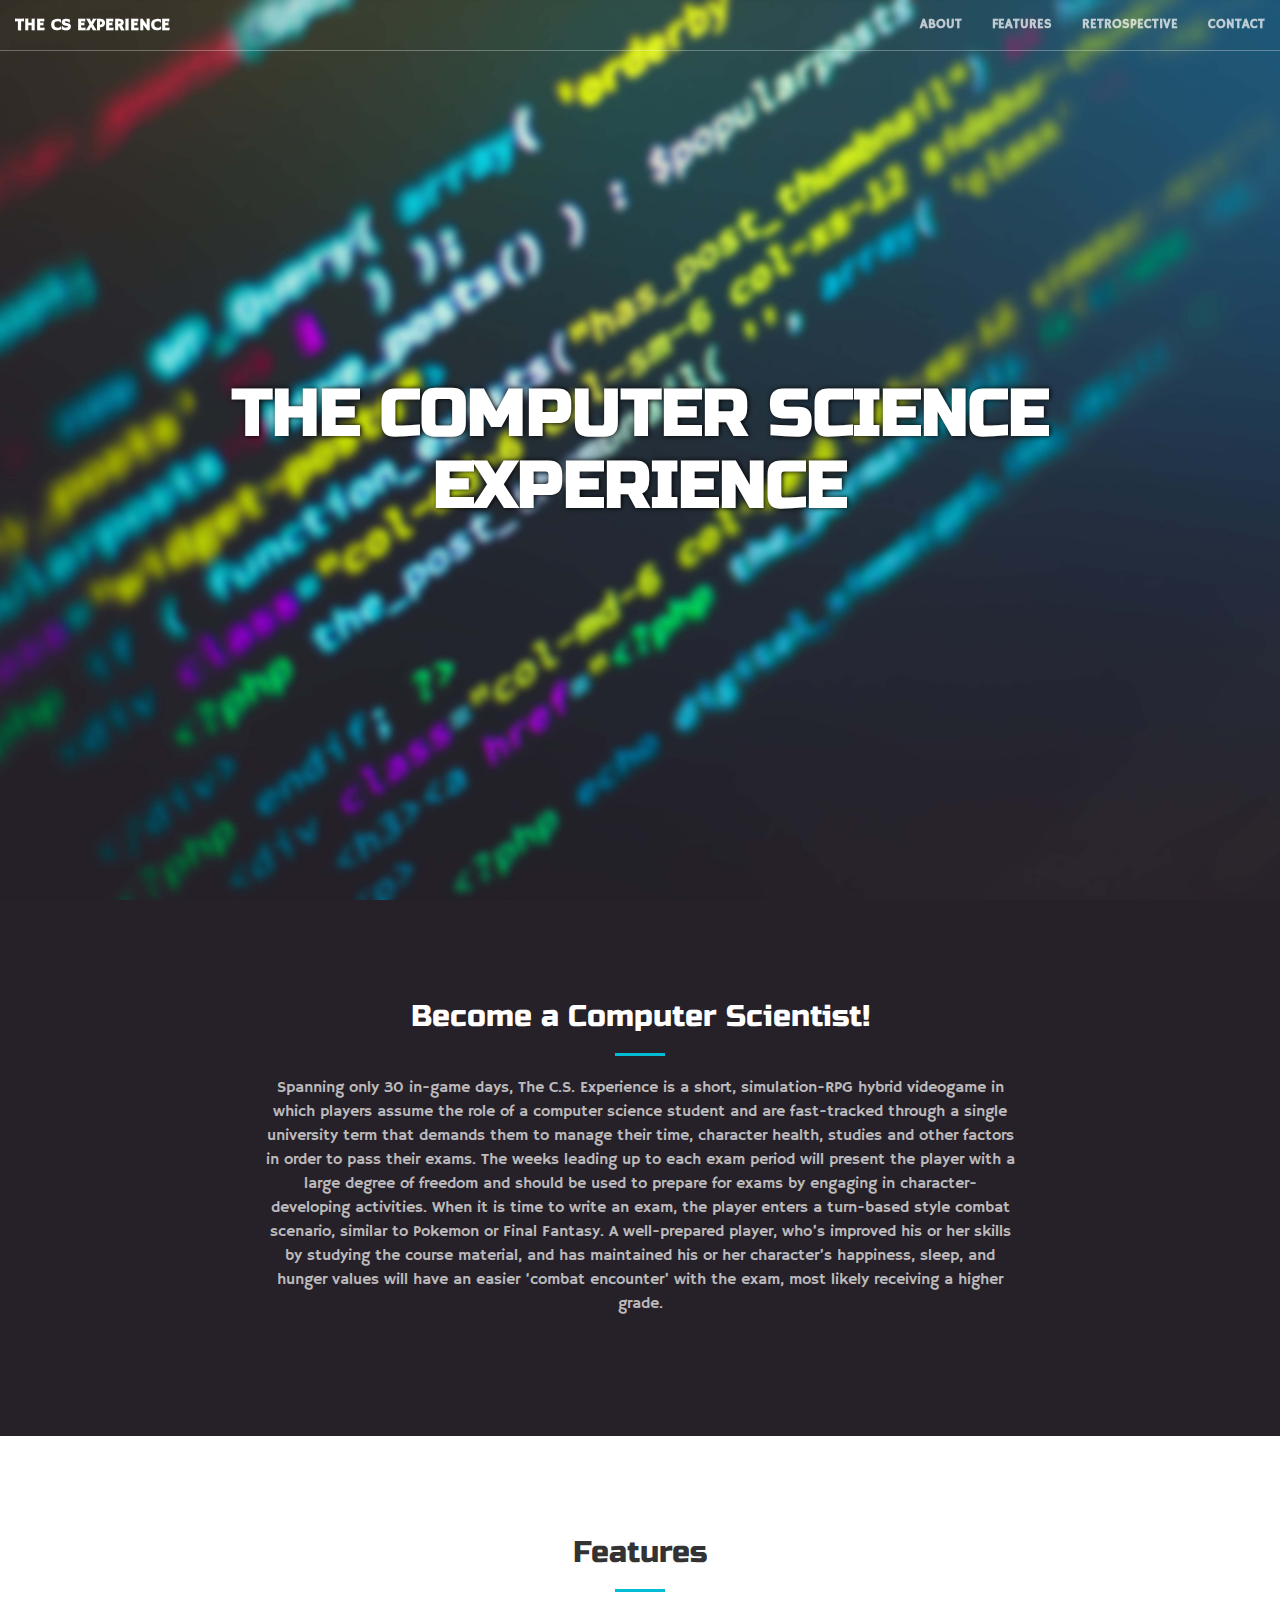
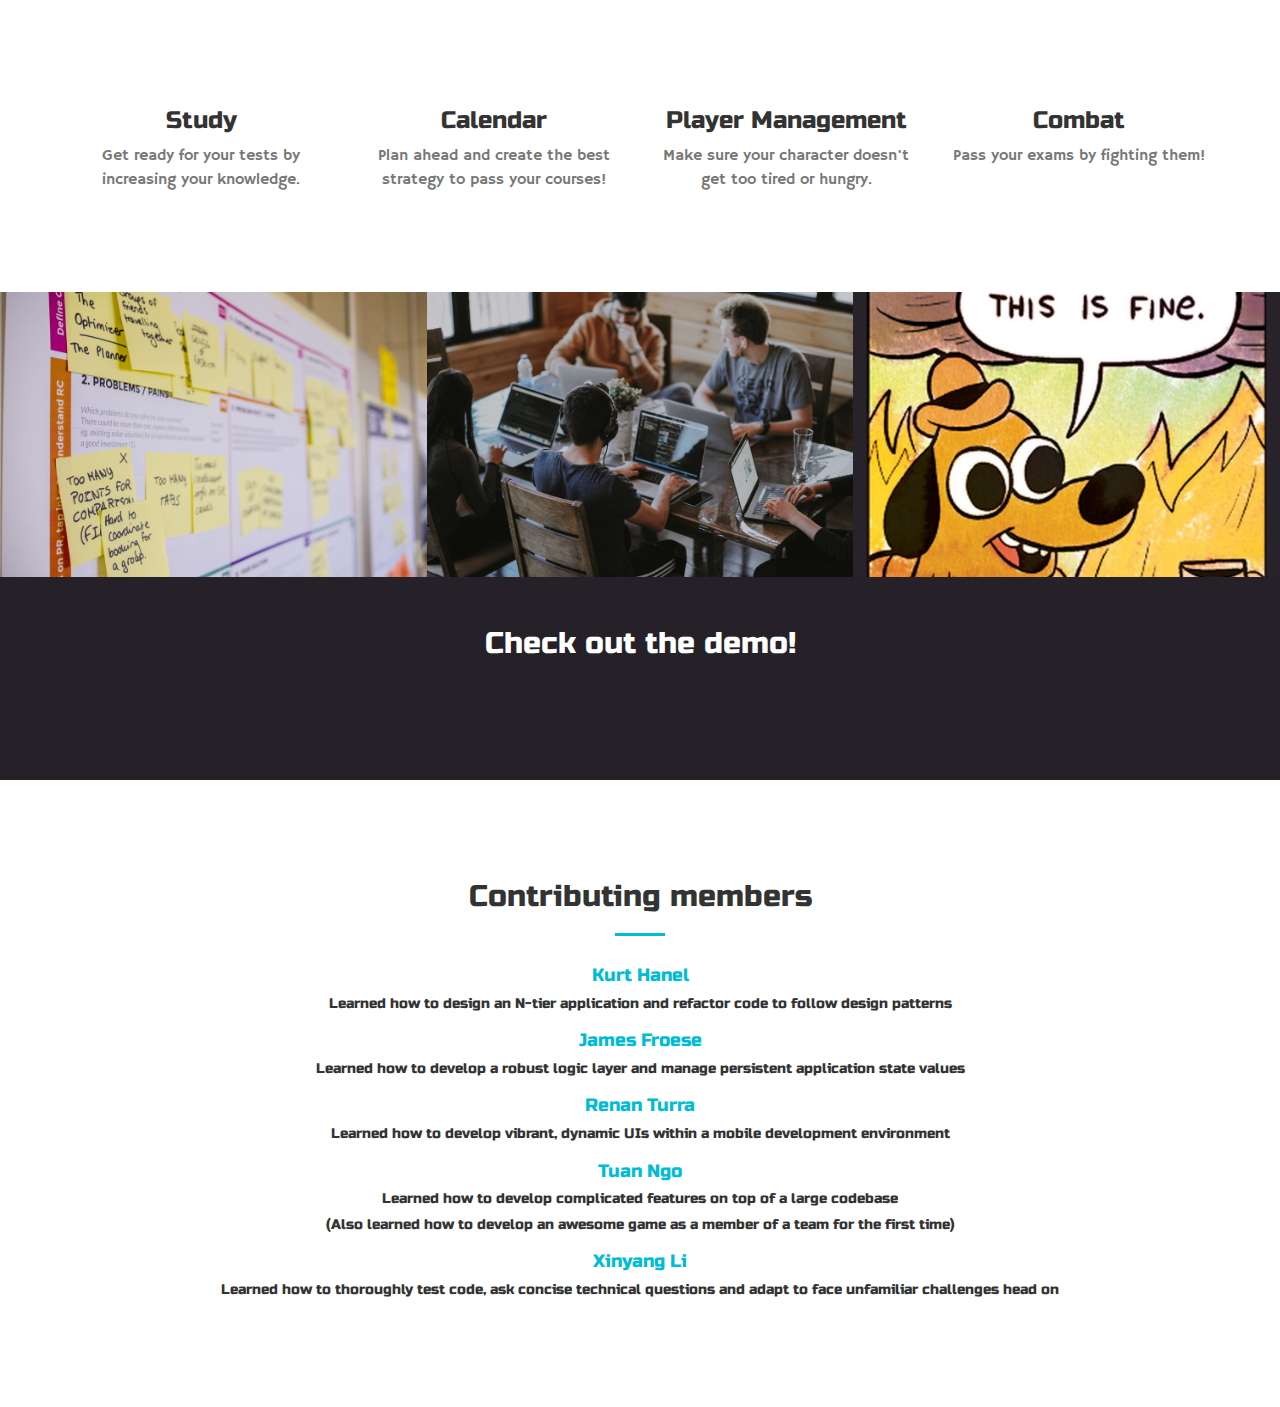
<file: website/index.html>
<!DOCTYPE html>
<html lang="en-us">
    <head>
        <meta charset="utf-8">
<meta http-equiv="X-UA-Compatible" content="IE=edge">
<meta name="viewport" content="width=device-width, initial-scale=1">
<meta name="author" content="Your name">
<meta name="description" content="Your description">
<meta name="generator" content="Hugo 0.55.6" />
<title>The CS Experience</title>

<!-- Favicon -->
<link rel="shortcut icon" href="favicon.ico">
<!-- Bootstrap Core CSS -->
<link rel="stylesheet" href="css/bootstrap.min.css" type="text/css">
<!-- Custom Fonts -->
<link href='//fonts.googleapis.com/css?family=Open+Sans:300italic,400italic,600italic,700italic,800italic,400,300,600,700,800' rel='stylesheet' type='text/css'>
<link href='//fonts.googleapis.com/css?family=Merriweather:400,300,300italic,400italic,700,700italic,900,900italic' rel='stylesheet' type='text/css'>
<link rel="stylesheet" href="font-awesome/css/font-awesome.min.css" type="text/css">
<!-- Plugin CSS -->
<link rel="stylesheet" href="css/animate.min.css" type="text/css">
<!-- Custom CSS -->
<link rel="stylesheet" href="css/creative.css" type="text/css">
<link rel="stylesheet" href="css/modals.css" type="text/css">

<!-- HTML5 Shim and Respond.js IE8 support of HTML5 elements and media queries -->
<!-- WARNING: Respond.js doesn't work if you view the page via file:// -->
<!--[if lt IE 9]>
        <script src="https://oss.maxcdn.com/libs/html5shiv/3.7.0/html5shiv.js"></script>
        <script src="https://oss.maxcdn.com/libs/respond.js/1.4.2/respond.min.js"></script>
<![endif]-->

    </head>
    <body id="page-top">
        
            <!-- NAVIGATION -->
<nav id="mainNav" class="navbar navbar-default navbar-fixed-top">
    <div class="container-fluid">
        <!-- Brand and toggle get grouped for better mobile display -->
        <div class="navbar-header">
            <button type="button" class="navbar-toggle collapsed" data-toggle="collapse" data-target="#bs-example-navbar-collapse-1">
                <span class="sr-only">Toggle navigation</span>
                <span class="icon-bar"></span>
                <span class="icon-bar"></span>
                <span class="icon-bar"></span>
            </button>
            
                <a class="navbar-brand page-scroll" href="#page-top">The CS Experience</a>
            
        </div>
        <!-- Collect the nav links, forms, and other content for toggling -->
        <div class="collapse navbar-collapse" id="bs-example-navbar-collapse-1">
            <ul class="nav navbar-nav navbar-right">
                
                    <li>
                        <a class="page-scroll" href="#about">About</a>
                    </li>
                
                
                    <li>
                        <a class="page-scroll" href="#services">Features</a>
                    </li>
                
                
                    <li>
                        <a class="page-scroll" href="#portfolio">Retrospective</a>
                    </li>
                
                
                
                    <li>
                        <a class="page-scroll" href="#contact">Contact</a>
                    </li>
                
            </ul>
        </div>
        <!-- /.navbar-collapse -->
    </div>
    <!-- /.container-fluid -->
</nav>

        

        
            <!-- HEADER -->
<header>
    <div class="header-content">
        <div class="header-content-inner">
            
                <h1>The Computer Science Experience</h1>
            
            
            
            
        </div>
    </div>
</header>

        

        
            <!-- ABOUT -->
<section class="bg-primary" id="about">
    <div class="container">
        <div class="row">
            <div class="col-lg-8 col-lg-offset-2 text-center">
                
                    <h2 class="section-heading">Become a Computer Scientist!</h2>
                
                
                    <hr class="light">
                
                
                    <p class="text-faded">Spanning only 30 in-game days, The C.S. Experience is a short, simulation-RPG hybrid videogame in which players assume the role of a computer science student and are fast-tracked through a single university term that demands them to manage their time, character health, studies and other factors in order to pass their exams. The weeks leading up to each exam period will present the player with a large degree of freedom and should be used to prepare for exams by engaging in character-developing activities. When it is time to write an exam, the player enters a turn-based style combat scenario, similar to Pokemon or Final Fantasy. A well-prepared player, who&rsquo;s improved his or her skills by studying the course material, and has maintained his or her character&rsquo;s happiness, sleep, and hunger values will have an easier &lsquo;combat encounter&rsquo; with the exam, most likely receiving a higher grade.</p>
                
                
            </div>
        </div>
    </div>
</section>

        

        
            <!-- SERVICES -->
<section id="services">
    
        <div class="container">
            <div class="row">
                <div class="col-lg-12 text-center">
                    <h2 class="section-heading">Features</h2>
                    <hr class="primary">
                </div>
            </div>
        </div>
    
    <div class="container">
        <div class="row">
            
            <div class="col-lg-3 col-md-6 text-center">
                <div class="service-box">
                    <i class="fa fa-4x fa-book wow bounceIn text-primary"></i>
                    <h3>Study</h3>
                    
                        <p class="text-muted">Get ready for your tests by increasing your knowledge.</p>
                    
                </div>
            </div>
            
            <div class="col-lg-3 col-md-6 text-center">
                <div class="service-box">
                    <i class="fa fa-4x fa-calendar wow bounceIn text-primary"></i>
                    <h3>Calendar</h3>
                    
                        <p class="text-muted">Plan ahead and create the best strategy to pass your courses!</p>
                    
                </div>
            </div>
            
            <div class="col-lg-3 col-md-6 text-center">
                <div class="service-box">
                    <i class="fa fa-4x fa-tasks wow bounceIn text-primary"></i>
                    <h3>Player Management</h3>
                    
                        <p class="text-muted">Make sure your character doesn't get too tired or hungry.</p>
                    
                </div>
            </div>
            
            <div class="col-lg-3 col-md-6 text-center">
                <div class="service-box">
                    <i class="fa fa-4x fa-graduation-cap wow bounceIn text-primary"></i>
                    <h3>Combat</h3>
                    
                        <p class="text-muted">Pass your exams by fighting them!</p>
                    
                </div>
            </div>
            
        </div>
    </div>
</section>

        

        
            <section class="no-padding" id="portfolio">
    <div class="container-fluid">
        <div class="row no-gutter">
            
                <div class="col-lg-4 col-sm-6">
                    <a href="#portfolioModal1" class="portfolio-box portfolio-link" data-toggle="modal">
                        <img src="img/portfolio/1.jpg" class="img-responsive" alt="">
                        
                            <div class="portfolio-box-caption">
                                <div class="portfolio-box-caption-content">
                                    
                                        <div class="project-category text-faded">
                                            Retrospective
                                        </div>
                                    
                                    
                                        <div class="project-name">
                                            How did the project change from the initial vision and stories? Did it work out as predicted?
                                        </div>
                                    
                                </div>
                            </div>
                        
                    </a>
                </div>
            
                <div class="col-lg-4 col-sm-6">
                    <a href="#portfolioModal2" class="portfolio-box portfolio-link" data-toggle="modal">
                        <img src="img/portfolio/2.jpg" class="img-responsive" alt="">
                        
                            <div class="portfolio-box-caption">
                                <div class="portfolio-box-caption-content">
                                    
                                        <div class="project-category text-faded">
                                            Retrospective
                                        </div>
                                    
                                    
                                        <div class="project-name">
                                            What did you learn about team or large project development? What will you start doing, keep doing, or stop doing next time?
                                        </div>
                                    
                                </div>
                            </div>
                        
                    </a>
                </div>
            
                <div class="col-lg-4 col-sm-6">
                    <a href="#portfolioModal3" class="portfolio-box portfolio-link" data-toggle="modal">
                        <img src="img/portfolio/3.jpg" class="img-responsive" alt="">
                        
                            <div class="portfolio-box-caption">
                                <div class="portfolio-box-caption-content">
                                    
                                        <div class="project-category text-faded">
                                            Retrospective
                                        </div>
                                    
                                    
                                        <div class="project-name">
                                            Can you draw any conclusions from what you&#39;ve done?
                                        </div>
                                    
                                </div>
                            </div>
                        
                    </a>
                </div>
            
        </div>
    </div>
</section>

        

        

        
            <!-- ASIDE -->
<aside class="bg-dark">
    <div class="container text-center">
        <div class="call-to-action">
            <h2>Check out the demo!</h2>
            
                <a href="video.html" class="btn btn-default btn-xl wow tada">Watch</a>
            
        </div>
    </div>
</aside>

        

        
            <!-- CONTACT -->
<section id="contact">
    <div class="container">
        <div class="row">
            <div class="col-lg-8 col-lg-offset-2 text-center">
                
                    <h2 class="section-heading">Contributing members</h2>
                
                
                    <hr class="primary">
                
                
                    <p></p>
                
            </div>
            
            
        </div>
    </div>
        <div class="container">
            <div class="row text-center">
                <h4><a href="https://www.linkedin.com/in/kurt-hanel/" target="_blank">Kurt Hanel</a></h4>
                <h5>Learned how to design an N-tier application and refactor code to follow design patterns</h5>
            </div>

            <div class="row text-center">
                <h4><a href="https://www.linkedin.com/in/james-froese/" target="_blank">James Froese</a></h4>
                <h5>Learned how to develop a robust logic layer and manage persistent application state values</h5>
            </div>

            <div class="row text-center">
                <h4><a href="https://www.linkedin.com/in/renanturra/" target="_blank">Renan Turra</a></h4>
                <h5>Learned how to develop vibrant, dynamic UIs within a mobile development environment</h5>
            </div>

            <div class="row text-center text-center">
                <h4><a href="https://www.linkedin.com/in/anh-tuan-ngo-b18721170/" target="_blank">Tuan Ngo</a></h4>
                <h5>Learned how to develop complicated features on top of a large codebase </h5>
                <h5>(Also learned how to develop an awesome game as a member of a team for the first time)</h5>
            </div>

            <div class="row text-center">
                <h4><a href="https://www.linkedin.com/in/xinyang-li-44b2bb182/" target="_blank">Xinyang Li</a></h4>
                <h5>Learned how to thoroughly test code, ask concise technical questions and adapt to face unfamiliar challenges head on</h5>
            </div>

    </div>
</section>

        

        
            <!-- Portfolio Modals -->

<div class="portfolio-modal modal fade" id="portfolioModal1" tabindex="-1" role="dialog" aria-hidden="true">
    <div class="modal-content">
        <div class="close-modal" data-dismiss="modal">
            <div class="lr">
                <div class="rl">
                </div>
            </div>
        </div>
        <div class="container">
            <div class="row">
                <div class="col-lg-8 col-lg-offset-2">
                    <div class="modal-body">
                        
                            <h2>How did the project change from the initial vision and stories? Did it work out as predicted?</h2>
                        
                        
                            <hr class="star-primary">
                        
                        <img src="img/portfolio/1.jpg" class="img-responsive img-centered" alt="">
                        
                            <p>
                                For the most part, the C.S. Experience turned out as we hoped. All of the essential (i.e. high priority) features that were planned made it into the current version of the game. However, not everything was implemented as originally envisioned. Other, less essential features, such as music, an end-game summary, and player customization were pushed to a nebulous "future" release.

                                <br/><br/>

                                The slice-of-life aspect of the game worked out perfectly. Players can choose from a variety of activities including working part time jobs to earn money, studying specific courses to prepare for their exams, and diverse set of methods for maintaining player energy, hunger, and happiness.

                                <br/><br/>

                                The game's save and load features helps support the bite-sized play sessions that are the norm amongst mobile games.

                                <br/><br/>

                                Of all the features, combat may have been the hardest to implement. It is also the one that changed the most. Originally, we planned to incorporate a turn-based combat system where each exam fought back and had its own distinct set of behaviours and abilities. The player would also have his/her own abilities that they would have learned through studying. However, developing all of these aspects of combat alongside the slice of life features proved to be too ambitious. 
                                
                                <br/><br/>

                                Our first iteration was a mix of combat and slice-of-life. We ended up delaying combat to a future release to focus on implementing the slice of life features. After getting a better handle on android studio, we added combat. Currently, combat does not follow a strict turn-based style as exams don't fight back. However, the combat menu retains the spirit of turn-based games visually. In place of a turn-based style, we opted to include a "remaining time" bar to combat, weighing more heavily into the simulation aspect of the game. Combat skills made the final cut as well. As the player studies in the slice-of-life portion of the game, they earn skills which they can use to get higher grades.

                                <br/><br/>

                                The game is playable from start to finish. Try it out for yourself!

                            </p>
                        
                        
                            <button type="button" class="btn btn-default" data-dismiss="modal"><i class="fa fa-times"></i>Close</button>
                        
                    </div>
                </div>
            </div>
        </div>
    </div>
</div>

<div class="portfolio-modal modal fade" id="portfolioModal2" tabindex="-1" role="dialog" aria-hidden="true">
    <div class="modal-content">
        <div class="close-modal" data-dismiss="modal">
            <div class="lr">
                <div class="rl">
                </div>
            </div>
        </div>
        <div class="container">
            <div class="row">
                <div class="col-lg-8 col-lg-offset-2">
                    <div class="modal-body">
                        
                            <h2>What did you learn about team or large project development? What will you start doing, keep doing, or stop doing next time?</h2>
                        
                        
                            <hr class="star-primary">
                        
                        <img src="img/portfolio/2.jpg" class="img-responsive img-centered" alt="">
                        
                            <p>
                                We learned that the key to team development is constant communication and knowing our team's limits. 

                                <br/><br/>

                                Throughout each iteration we made heavy use of communication tools such as Slack, with new communication channels for each iteration and other topics, ensuring discussions remained organized. We used this as a space to pitch ideas, discuss problems and work together remotely.

                                Additionally, whenever a new feature or fix was to be added to a branch that more than one person was working on, we opened a merge request in Gitlab so that everyone could review the changes together.

                                <br/><br/>

                                As the iterations progressed, we learned how much was the right amount of work for us to reasonably accomplish. After a bit of work, we would reassess the state of our iteration and decide if we needed to adjust our outcomes, sometimes making the call to delay other features to prioritize others. This sort of adaptability and constant reflection is something that we would like to continue to practice in the future.

                                <br/><br/>

                                One mistake we learned from -- one we will definitely try to avoid in the future -- is to not have the whole team developing the domain specific-objects and logic layer simultaneously without having the object functions and relationships clearly defined beforehand. Instead, it would be best to have a maximum of two developers (pair programming!) lay the ground work early. This would help us avoid the "too many cooks" problem.
                                
                                <br/><br/>

                                In the future we would also like to adapt a "push early, push often" approach to using Gitlab. That is, we would push our individual branches more frequently. This way other group members could review code as it is being developed. This would help us avoid duplicating code and allow everyone to have a better sense of what is currently being worked on.
                            </p>
                                    
                        
                            <button type="button" class="btn btn-default" data-dismiss="modal"><i class="fa fa-times"></i>Close</button>
                        
                    </div>
                </div>
            </div>
        </div>
    </div>
</div>

<div class="portfolio-modal modal fade" id="portfolioModal3" tabindex="-1" role="dialog" aria-hidden="true">
    <div class="modal-content">
        <div class="close-modal" data-dismiss="modal">
            <div class="lr">
                <div class="rl">
                </div>
            </div>
        </div>
        <div class="container">
            <div class="row">
                <div class="col-lg-8 col-lg-offset-2">
                    <div class="modal-body">
                        
                            <h2>Can you draw any conclusions from what you&#39;ve done?</h2>
                        
                        
                            <hr class="star-primary">
                        
                        <img src="img/portfolio/3.jpg" class="img-responsive img-centered" alt="">
                        
                            <p>
                                Main conclusion: development is hard.

                                <br/><br/>

                                But that just means that it is worthwhile. 

                                <br/><br/>
                                
                                Developing complicated applications works best when an iterative process is followed. As we developed our game, we made calculated decisions on what to work on and when. We focused on making small chunks work in order to eventually form a cohesive whole.  

                                <br/><br/>

                                Although we knew what we wanted to make at a high level, we did not know exactly how to do it. So, we learned as we went along, and tried to design code that could be extended and repurposed. We think that that is a part of what makes Agile great. By the time an iteration is over, you will have learned something new about your code, your team, and what you're really developing. For us, each retrospective taught us something new and each time we started the next one, we applied what we learned to improve ourselves and our project. 

                            </p>
                        
                        
                            <button type="button" class="btn btn-default" data-dismiss="modal"><i class="fa fa-times"></i>Close</button>
                        
                    </div>
                </div>
            </div>
        </div>
    </div>
</div>


        

        <!-- jQuery -->
<script src="js/jquery.js"></script>
<!-- Bootstrap Core JavaScript -->
<script src="js/bootstrap.min.js"></script>
<!-- Plugin JavaScript -->
<script src="js/jquery.easing.min.js"></script>
<script src="js/jquery.fittext.js"></script>
<script src="js/wow.min.js"></script>

<!-- Custom Theme JavaScript -->
<script src="js/creative.js"></script>


        
    </body>
</html>
</file>
<file: website/css/creative.css>
/*!
 * Start Bootstrap - Creative Bootstrap Theme (http://startbootstrap.com)
 * Code licensed under the Apache License v2.0.
 * For details, see http://www.apache.org/licenses/LICENSE-2.0.
 */
 @import url('https://fonts.googleapis.com/css?family=Hammersmith+One|Russo+One&display=swap');

html,
body {
    width: 100%;
    height: 100%;
}

body {
    font-family: 'Hammersmith One', sans-serif;
    text-shadow: rgba(0,188,212);
}

hr {
    max-width: 50px;
    border-color: rgba(0,188,212);
    border-width: 3px;
}

hr.light {
    border-color: rgba(0,188,212);
}

a {
    color: rgba(0,188,212);
    -webkit-transition: all .35s;
    -moz-transition: all .35s;
    transition: all .35s;
}

a:hover,
a:focus {
    color: rgba(0,188,212);
}

#about a {
    color: rgba(52, 52, 52, .7);
}

#about a:hover,
#about a:focus {
    color: rgb(52, 52, 52);
}

h1,
h2,
h3,
h4,
h5,
h6 {
    font-family: 'Russo One', sans-serif;
}

p {
    margin-bottom: 20px;
    font-size: 16px;
    line-height: 1.5;
}

.bg-primary {
    background-color: #262128;
}

.bg-dark {
    color: #fff;
    background-color: #262128;
}

.text-faded {
    color: rgba(255,255,255,.7);
}

section {
    padding: 100px 0;
}

aside {
    padding: 50px 0;
}

.no-padding {
    padding: 0;
}

.navbar-default {
    border-color: rgba(34,34,34,.05);
    font-family: 'Hammersmith One', sans-serif;
    background-color: #fff;
    -webkit-transition: all .35s;
    -moz-transition: all .35s;
    transition: all .35s;
}

.navbar-default .navbar-header .navbar-brand {
    text-transform: uppercase;
    font-family: 'Hammersmith One', sans-serif;
    font-weight: 700;
    color: #000e57;
}

.navbar-default .navbar-header .navbar-brand:hover,
.navbar-default .navbar-header .navbar-brand:focus {
    color: rgba(0,188,212);;
}

.navbar-default .nav > li>a,
.navbar-default .nav>li>a:focus {
    text-transform: uppercase;
    font-size: 13px;
    font-weight: 700;
    color: #222;
}

.navbar-default .nav > li>a:hover,
.navbar-default .nav>li>a:focus:hover {
    color: rgba(0,188,212);;
}

.navbar-default .nav > li.active>a,
.navbar-default .nav>li.active>a:focus {
    color: rgba(0,188,212);
    background-color: transparent;
}

.navbar-default .nav > li.active>a:hover,
.navbar-default .nav>li.active>a:focus:hover {
    background-color: transparent;
}

@media(min-width:768px) {
    .navbar-default {
        border-color: rgba(255,255,255,.3);
        background-color: transparent;
    }

    .navbar-default .navbar-header .navbar-brand {
        color: rgba(255,255,255,.7);
    }

    .navbar-default .navbar-header .navbar-brand:hover,
    .navbar-default .navbar-header .navbar-brand:focus {
        color: #fff;
    }

    .navbar-default .nav > li>a,
    .navbar-default .nav>li>a:focus {
        color: rgba(255,255,255,.7);
    }

    .navbar-default .nav > li>a:hover,
    .navbar-default .nav>li>a:focus:hover {
        color: #fff;
    }

    .navbar-default.affix {
        border-color: rgba(34,34,34,.05);
        background-color: #fff;
    }

    .navbar-default.affix .navbar-header .navbar-brand {
        font-size: 14px;
        color: rgba(0,188,212);;
    }

    .navbar-default.affix .navbar-header .navbar-brand:hover,
    .navbar-default.affix .navbar-header .navbar-brand:focus {
        color: rgba(0,188,212);;
    }

    .navbar-default.affix .nav > li>a,
    .navbar-default.affix .nav>li>a:focus {
        color: #222;
    }

    .navbar-default.affix .nav > li>a:hover,
    .navbar-default.affix .nav>li>a:focus:hover {
        color: rgba(0,188,212);;
    }
}

header {
    position: relative;
    width: 100%;
    min-height: auto;
    text-align: center;
    color: rgb(255, 255, 255);
    text-shadow: rgb(0, 0, 0) 1px 0 5px;
    background-image: url(../img/header.jpg);
    background-position: center;
    -webkit-background-size: cover;
    -moz-background-size: cover;
    background-size: cover;
    -o-background-size: cover;
}

header .header-content {
    position: relative;
    width: 100%;
    padding: 100px 15px;
    text-align: center;
}

header .header-content .header-content-inner h1 {
    margin-top: 0;
    margin-bottom: 0;
    text-transform: uppercase;
    font-weight: 700;
}

header .header-content .header-content-inner hr {
    margin: 30px auto;
}

header .header-content .header-content-inner p {
    margin-bottom: 50px;
    font-size: 16px;
    font-weight: 300;
    color: rgba(0,188,212);;
}

@media(min-width:768px) {
    header {
        min-height: 100%;
    }

    header .header-content {
        position: absolute;
        top: 50%;
        padding: 0 50px;
        -webkit-transform: translateY(-50%);
        -ms-transform: translateY(-50%);
        transform: translateY(-50%);
    }

    header .header-content .header-content-inner {
        margin-right: auto;
        margin-left: auto;
        max-width: 1000px;
    }

    header .header-content .header-content-inner p {
        margin-right: auto;
        margin-left: auto;
        max-width: 80%;
        font-size: 18px;
    }
}

.section-heading {
    margin-top: 0;
}

.service-box {
    margin: 50px auto 0;
    max-width: 400px;
}

@media(min-width:992px) {
    .service-box {
        margin: 20px auto 0;
    }
}

.service-box p {
    margin-bottom: 0;
}

.portfolio-box {
    display: block;
    position: relative;
    margin: 0 auto;
    max-width: 650px;
}

.portfolio-box .portfolio-box-caption {
    display: block;
    position: absolute;
    bottom: 0;
    width: 100%;
    height: 100%;
    text-align: center;
    color: #fff;
    opacity: 0;
    background: rgba(0,188,212,.9);
    -webkit-transition: all .35s;
    -moz-transition: all .35s;
    transition: all .35s;
}

.portfolio-box .portfolio-box-caption .portfolio-box-caption-content {
    position: absolute;
    top: 50%;
    width: 100%;
    text-align: center;
    transform: translateY(-50%);
}

.portfolio-box .portfolio-box-caption .portfolio-box-caption-content .project-category,
.portfolio-box .portfolio-box-caption .portfolio-box-caption-content .project-name {
    padding: 0 15px;
    font-family: 'Open Sans','Helvetica Neue',Arial,sans-serif;
}

.portfolio-box .portfolio-box-caption .portfolio-box-caption-content .project-category {
    text-transform: uppercase;
    font-size: 14px;
    font-weight: 600;
}

.portfolio-box .portfolio-box-caption .portfolio-box-caption-content .project-name {
    font-size: 18px;
}

.portfolio-box:hover .portfolio-box-caption {
    opacity: 1;
}

@media(min-width:768px) {
    .portfolio-box .portfolio-box-caption .portfolio-box-caption-content .project-category {
        font-size: 16px;
    }

    .portfolio-box .portfolio-box-caption .portfolio-box-caption-content .project-name {
        font-size: 22px;
    }
}

.call-to-action h2 {
    margin: 0 auto 20px;
}

.text-primary {
    color: rgba(0,188,212);;
}

.no-gutter > [class*=col-] {
    padding-right: 0;
    padding-left: 0;
}

.btn-default {
    border-color: #fff;
    color: #222;
    background-color: #fff;
    -webkit-transition: all .35s;
    -moz-transition: all .35s;
    transition: all .35s;
}

.btn-default:hover,
.btn-default:focus,
.btn-default.focus,
.btn-default:active,
.btn-default.active,
.open > .dropdown-toggle.btn-default {
    border-color: #ededed;
    color: #222;
    background-color: #f2f2f2;
}

.btn-default:active,
.btn-default.active,
.open > .dropdown-toggle.btn-default {
    background-image: none;
}

.btn-default.disabled,
.btn-default[disabled],
fieldset[disabled] .btn-default,
.btn-default.disabled:hover,
.btn-default[disabled]:hover,
fieldset[disabled] .btn-default:hover,
.btn-default.disabled:focus,
.btn-default[disabled]:focus,
fieldset[disabled] .btn-default:focus,
.btn-default.disabled.focus,
.btn-default[disabled].focus,
fieldset[disabled] .btn-default.focus,
.btn-default.disabled:active,
.btn-default[disabled]:active,
fieldset[disabled] .btn-default:active,
.btn-default.disabled.active,
.btn-default[disabled].active,
fieldset[disabled] .btn-default.active {
    border-color: #fff;
    background-color: #fff;
}

.btn-default .badge {
    color: #fff;
    background-color: #222;
}

.btn-primary {
    border-color: rgba(0,188,212);;
    color: #fff;
    background-color: rgba(0,188,212);;
    -webkit-transition: all .35s;
    -moz-transition: all .35s;
    transition: all .35s;
}

.btn-primary:hover,
.btn-primary:focus,
.btn-primary.focus,
.btn-primary:active,
.btn-primary.active,
.open > .dropdown-toggle.btn-primary {
    border-color: rgba(0,188,212);;
    color: #fff;
    background-color: rgba(0,188,212);;
}

.btn-primary:active,
.btn-primary.active,
.open > .dropdown-toggle.btn-primary {
    background-image: none;
}

.btn-primary.disabled,
.btn-primary[disabled],
fieldset[disabled] .btn-primary,
.btn-primary.disabled:hover,
.btn-primary[disabled]:hover,
fieldset[disabled] .btn-primary:hover,
.btn-primary.disabled:focus,
.btn-primary[disabled]:focus,
fieldset[disabled] .btn-primary:focus,
.btn-primary.disabled.focus,
.btn-primary[disabled].focus,
fieldset[disabled] .btn-primary.focus,
.btn-primary.disabled:active,
.btn-primary[disabled]:active,
fieldset[disabled] .btn-primary:active,
.btn-primary.disabled.active,
.btn-primary[disabled].active,
fieldset[disabled] .btn-primary.active {
    border-color: #000e57;
    background-color: #000e57;
}

.btn-primary .badge {
    color: rgba(0,188,212);;
    background-color: #fff;
}

.btn {
    border: 0;
    border-radius: 300px;
    text-transform: uppercase;
    font-family: 'Open Sans','Helvetica Neue',Arial,sans-serif;
    font-weight: 700;
}

.btn-xl {
    padding: 15px 30px;
}

::-moz-selection {
    text-shadow: none;
    color: #fff;
    background: #222;
}

::selection {
    text-shadow: none;
    color: #fff;
    background: #222;
}

img::selection {
    color: #fff;
    background: 0 0;
}

img::-moz-selection {
    color: #fff;
    background: 0 0;
}

body {
    webkit-tap-highlight-color: #222;
}

#map {
    height: 300px;
    overflow: visible;
    position: relative;
}
</file>
<file: website/css/modals.css>
/*!
 * The code below adds the modal functionality of the Freelancer Bootstrap Theme
 * and was originally part of this theme.
 *
 *
 * Start Bootstrap - Freelancer Bootstrap Theme (http://startbootstrap.com)
 * Code licensed under the Apache License v2.0.
 * For details, see http://www.apache.org/licenses/LICENSE-2.0.
 */

body {
    overflow-x: hidden;
}

.img-centered {
    margin: 0 auto;
}

.portfolio-modal .modal-content {
    padding: 100px 0;
    min-height: 100%;
    border: 0;
    border-radius: 0;
    text-align: center;
    background-clip: border-box;
    -webkit-box-shadow: none;
    box-shadow: none;
}

.portfolio-modal .modal-content h2 {
    margin: 0;
    font-size: 3em;
}

.portfolio-modal .modal-content img {
    margin-bottom: 30px;
}

.portfolio-modal .modal-content .item-details {
    margin: 30px 0;
}

.portfolio-modal .close-modal {
    position: absolute;
    top: 25px;
    right: 25px;
    width: 75px;
    height: 75px;
    background-color: transparent;
    cursor: pointer;
}

.portfolio-modal .close-modal:hover {
    opacity: .3;
}

.portfolio-modal .close-modal .lr {
    z-index: 1051;
    width: 1px;
    height: 75px;
    margin-left: 35px;
    background-color: #2c3e50;
    -webkit-transform: rotate(45deg);
    -ms-transform: rotate(45deg);
    transform: rotate(45deg);
}

.portfolio-modal .close-modal .lr .rl {
    z-index: 1052;
    width: 1px;
    height: 75px;
    background-color: #2c3e50;
    -webkit-transform: rotate(90deg);
    -ms-transform: rotate(90deg);
    transform: rotate(90deg);
}

.portfolio-modal .modal-backdrop {
    display: none;
    opacity: 0;
}
</file>
